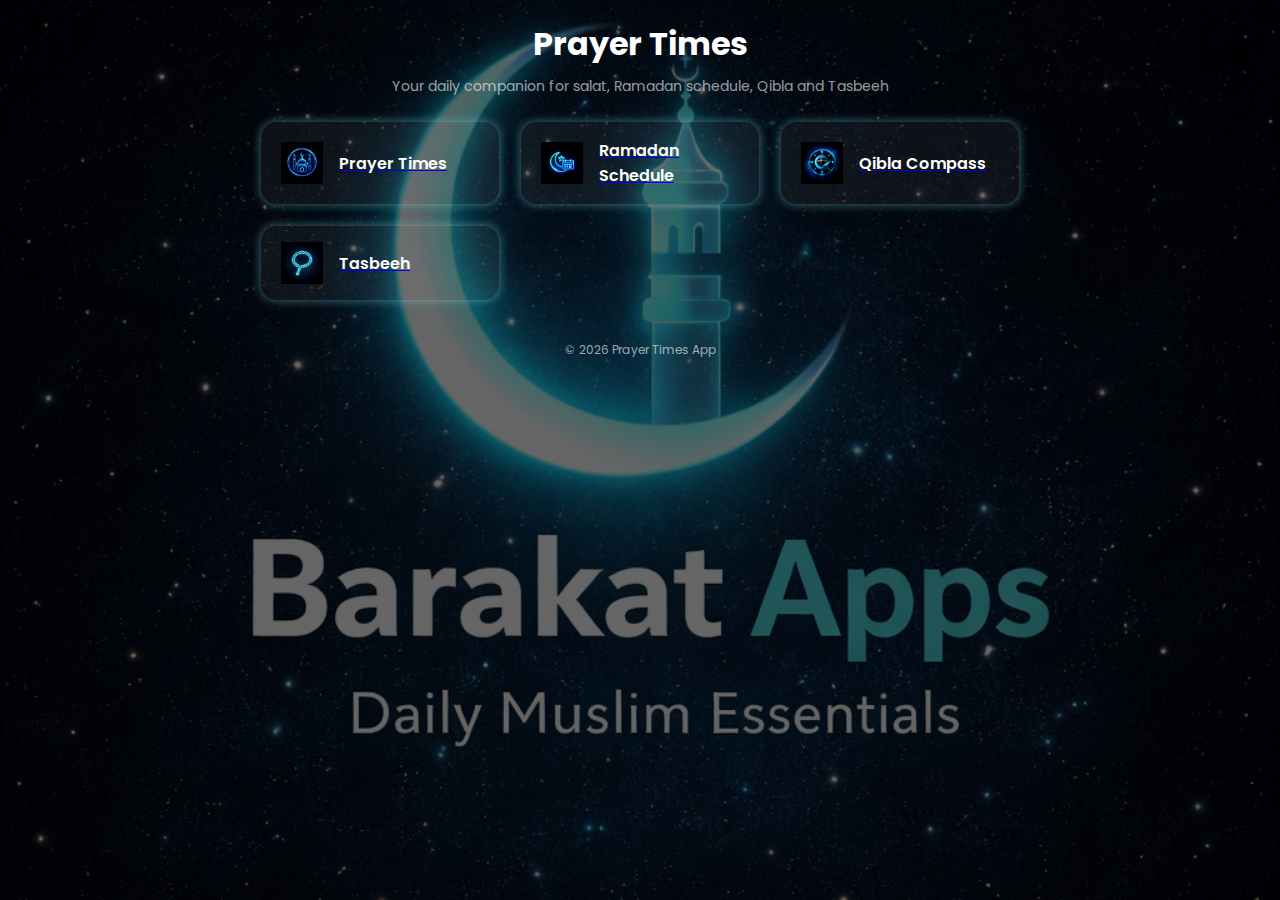
<file: index.html>
<!DOCTYPE html>
<html lang="en">
<head>
  <meta charset="UTF-8" />
  <meta name="viewport" content="width=device-width, initial-scale=1.0" />
  <title>Prayer Times Mini App</title>
  <link rel="stylesheet" href="styles.css" />
  <script defer src="main.js"></script>
</head>
<body id="home">
  <!-- Overlay to dim the background image -->
  <div class="overlay"></div>
  <div class="container">
    <h1>Prayer Times</h1>
    <p class="subtitle">Your daily companion for salat, Ramadan schedule, Qibla and Tasbeeh</p>
    <div class="card-grid">
      <a href="prayer.html" class="neon-card">
        <img src="assets/icon_prayer.png" alt="Prayer Times icon" />
        <span>Prayer Times</span>
      </a>
      <a href="ramadan.html" class="neon-card">
        <img src="assets/icon_ramadan.png" alt="Ramadan schedule icon" />
        <span>Ramadan Schedule</span>
      </a>
      <a href="qibla.html" class="neon-card">
        <img src="assets/icon_qibla.png" alt="Qibla icon" />
        <span>Qibla Compass</span>
      </a>
      <a href="tasbeeh.html" class="neon-card">
        <img src="assets/icon_tasbih.png" alt="Tasbeeh icon" />
        <span>Tasbeeh</span>
      </a>
    </div>
    <div class="footer">
      &copy; 2026 Prayer Times App
    </div>
  </div>
</body>
</html>
</file>
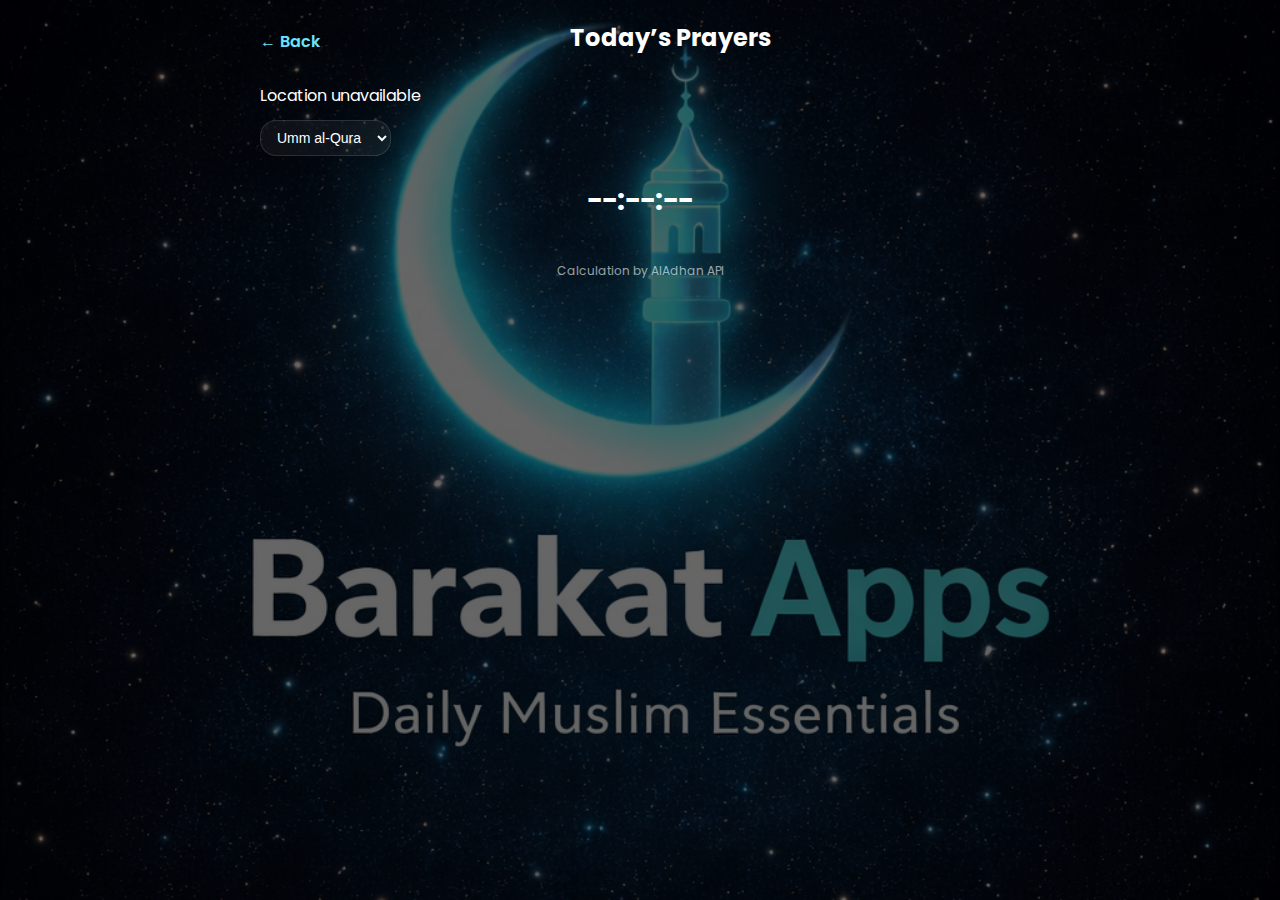
<file: prayer.html>
<!DOCTYPE html>
<html lang="en">
<head>
  <meta charset="UTF-8" />
  <meta name="viewport" content="width=device-width, initial-scale=1.0" />
  <title>Prayer Times</title>
  <link rel="stylesheet" href="styles.css" />
  <script defer src="main.js"></script>
</head>
<body id="prayer">
  <div class="overlay"></div>
  <div class="container">
    <div class="top-bar">
      <a href="index.html">← Back</a>
      <h2>Today’s Prayers</h2>
      <div></div>
    </div>
    <div id="location">Locating…</div>
    <select id="method" class="method-select">
      <option value="2">ISNA</option>
      <option value="3">MWL</option>
      <option value="4" selected>Umm al‑Qura</option>
      <option value="5">Egypt</option>
      <option value="15">Moonsighting</option>
    </select>
    <div id="next-prayer-name" class="subtitle" style="margin-top:8px"></div>
    <div id="countdown" class="countdown">--:--:--</div>
    <ul id="prayer-list" class="prayer-list"></ul>
    <div class="footer">
      Calculation by AlAdhan API
    </div>
  </div>
</body>
</html>
</file>
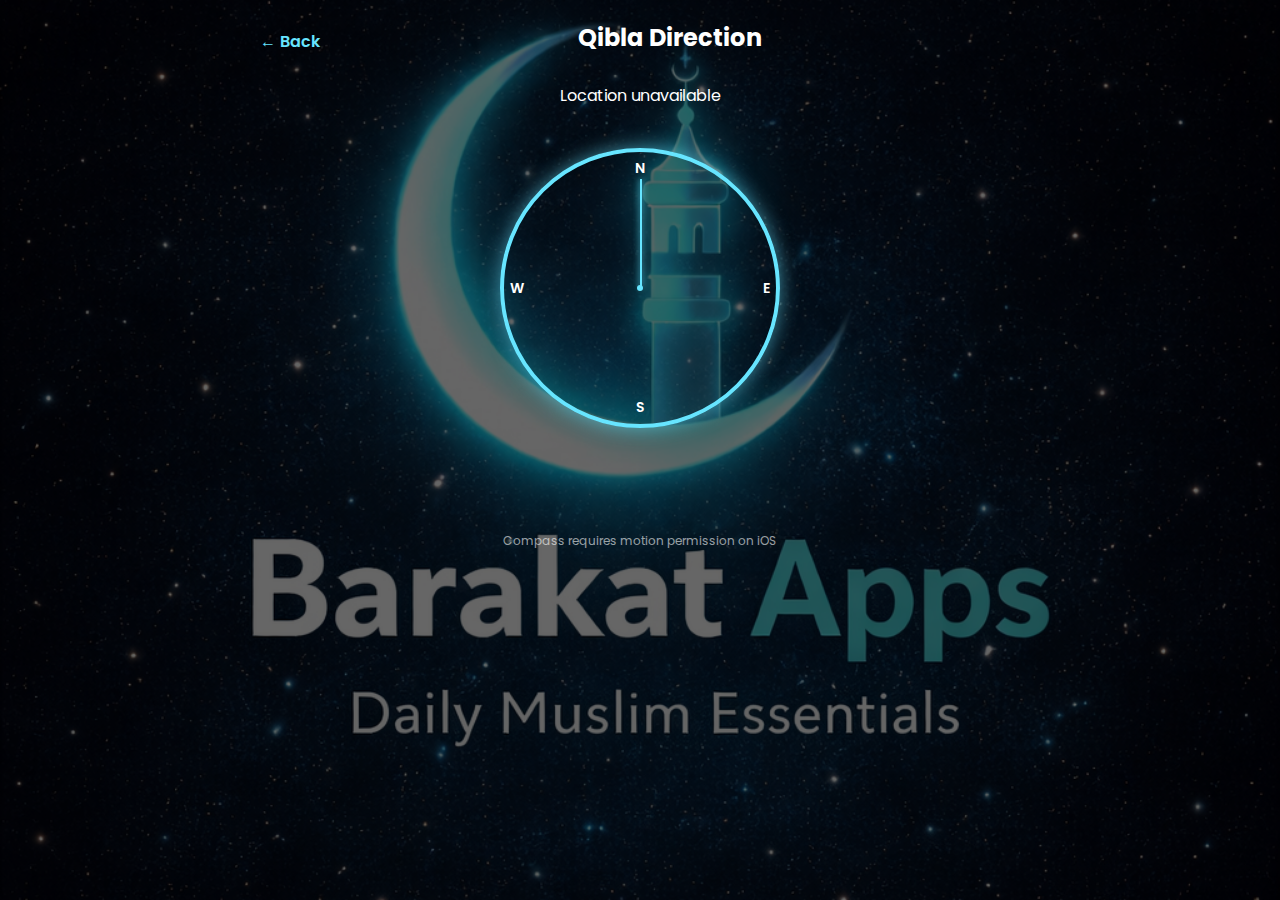
<file: qibla.html>
<!DOCTYPE html>
<html lang="en">
<head>
  <meta charset="UTF-8" />
  <meta name="viewport" content="width=device-width, initial-scale=1.0" />
  <title>Qibla Compass</title>
  <link rel="stylesheet" href="styles.css" />
  <script defer src="main.js"></script>
</head>
<body id="qibla">
  <div class="overlay"></div>
  <div class="container centered">
    <div class="top-bar" style="width:100%">
      <a href="index.html">← Back</a>
      <h2>Qibla Direction</h2>
      <div></div>
    </div>
    <div id="qibla-location">Locating…</div>
    <div class="compass-container">
      <div class="compass-dial" id="compass-dial">
        <div class="compass-arrow" id="compass-arrow"></div>
        <div class="compass-labels">
          <span class="north">N</span>
          <span class="east">E</span>
          <span class="south">S</span>
          <span class="west">W</span>
        </div>
      </div>
    </div>
    <div id="qibla-info" class="subtitle"></div>
    <div class="footer">Compass requires motion permission on iOS</div>
  </div>
</body>
</html>
</file>
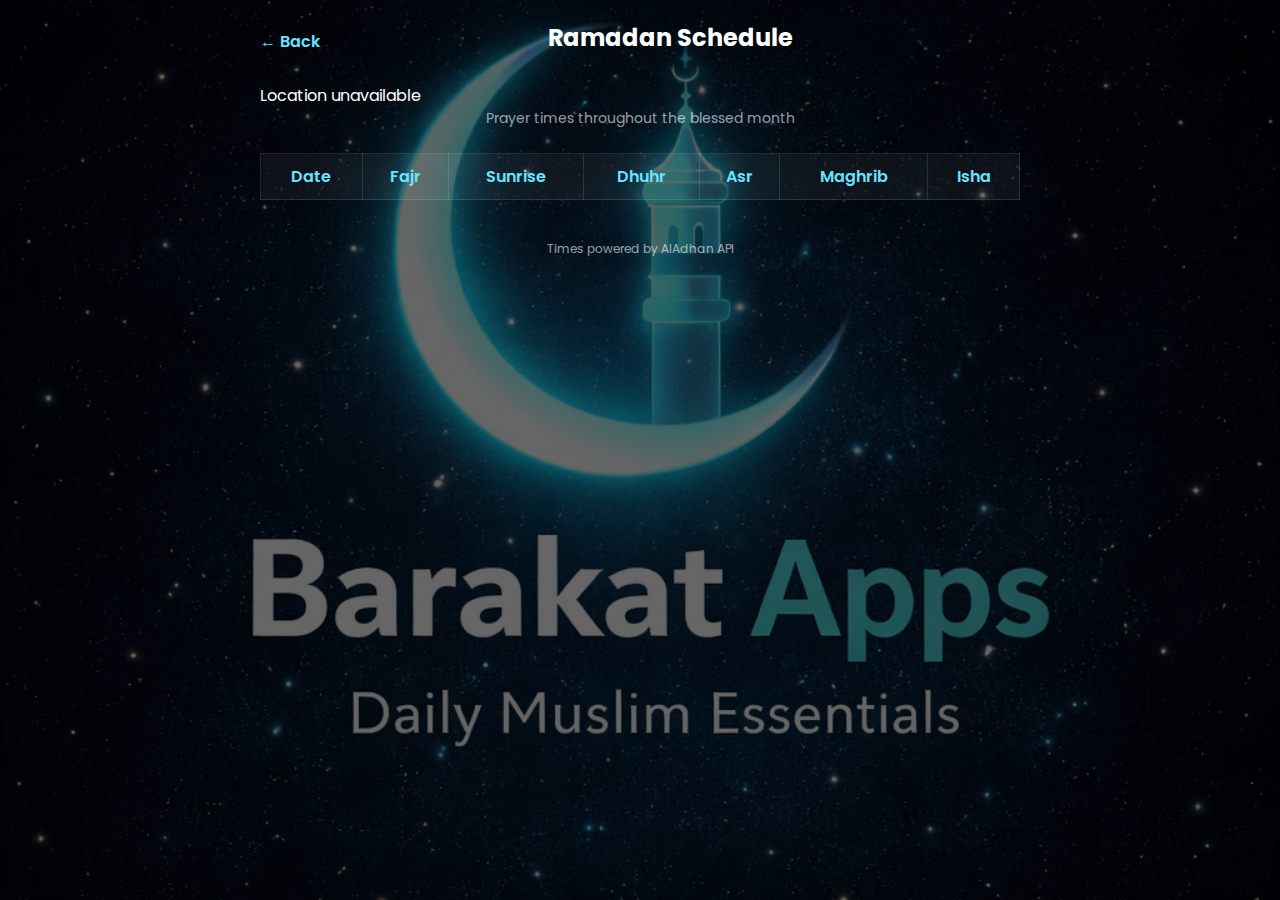
<file: ramadan.html>
<!DOCTYPE html>
<html lang="en">
<head>
  <meta charset="UTF-8" />
  <meta name="viewport" content="width=device-width, initial-scale=1.0" />
  <title>Ramadan Schedule</title>
  <link rel="stylesheet" href="styles.css" />
  <script defer src="main.js"></script>
</head>
<body id="ramadan">
  <div class="overlay"></div>
  <div class="container">
    <div class="top-bar">
      <a href="index.html">← Back</a>
      <h2>Ramadan Schedule</h2>
      <div></div>
    </div>
    <div id="ramadan-location">Locating…</div>
    <p class="subtitle">Prayer times throughout the blessed month</p>
    <table id="ramadan-table" class="ramadan-table">
      <thead>
        <tr>
          <th>Date</th>
          <th>Fajr</th>
          <th>Sunrise</th>
          <th>Dhuhr</th>
          <th>Asr</th>
          <th>Maghrib</th>
          <th>Isha</th>
        </tr>
      </thead>
      <tbody></tbody>
    </table>
    <div class="footer">Times powered by AlAdhan API</div>
  </div>
</body>
</html>
</file>
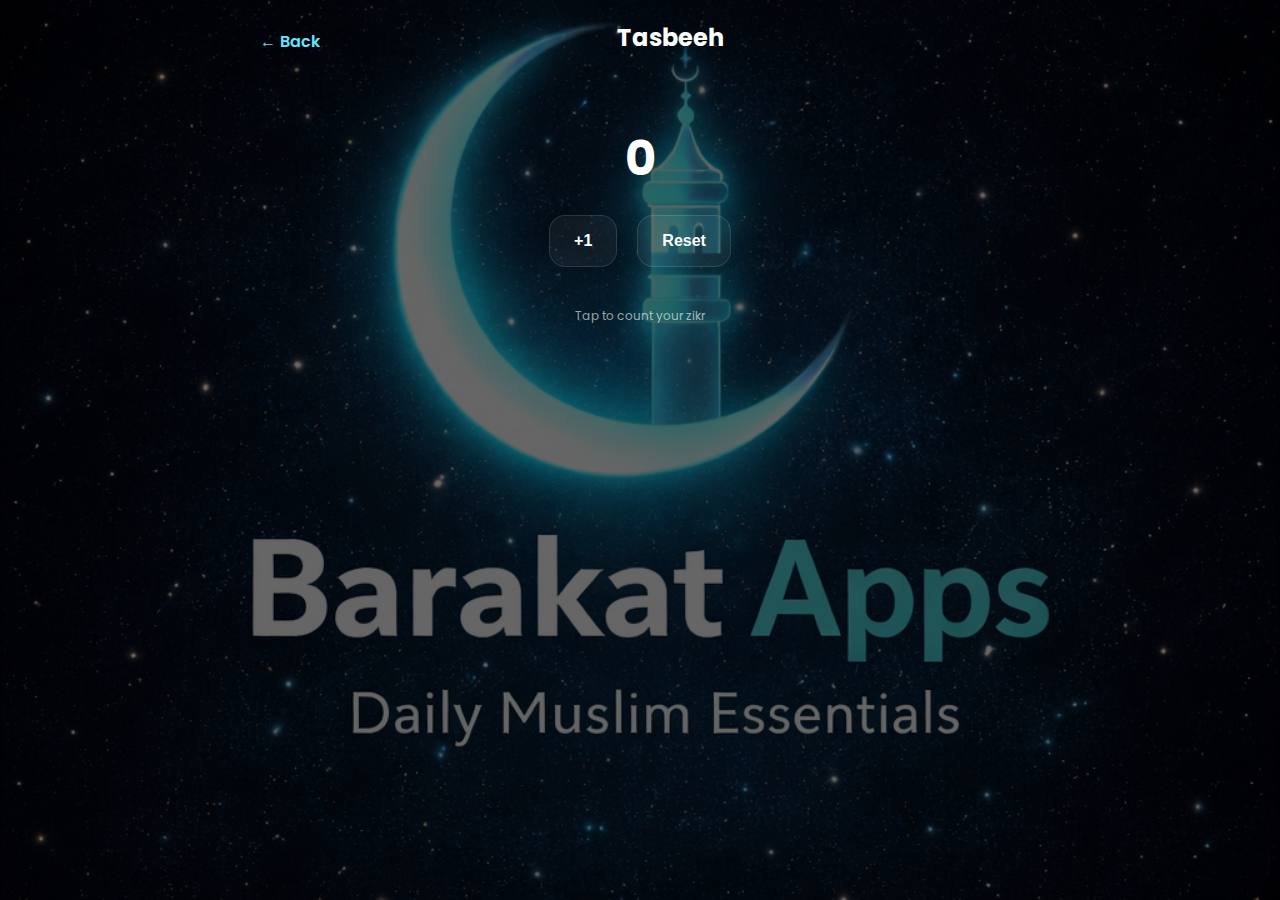
<file: tasbeeh.html>
<!DOCTYPE html>
<html lang="en">
<head>
  <meta charset="UTF-8" />
  <meta name="viewport" content="width=device-width, initial-scale=1.0" />
  <title>Tasbeeh</title>
  <link rel="stylesheet" href="styles.css" />
  <script defer src="main.js"></script>
</head>
<body id="tasbeeh">
  <div class="overlay"></div>
  <div class="container centered">
    <div class="top-bar" style="width:100%">
      <a href="index.html">← Back</a>
      <h2>Tasbeeh</h2>
      <div></div>
    </div>
    <div id="tasbeeh-count" class="tasbeeh-counter">0</div>
    <div class="tasbeeh-buttons">
      <button id="tasbeeh-increment">+1</button>
      <button id="tasbeeh-reset">Reset</button>
    </div>
    <div class="footer">Tap to count your zikr</div>
  </div>
</body>
</html>
</file>
<file: styles.css>
/*
 * Global styles for the Prayer Times Telegram mini app.
 *
 * The design borrows inspiration from the original Android app shipped by the
 * user: dark backgrounds punctuated by bright neon accents and subtle glass
 * effects. This stylesheet defines a handful of utility classes which can
 * easily be reused across multiple pages. Variables are defined on the
 * :root selector so the neon colour or other palette items can be tweaked
 * globally from one place.
 */

/* Import our preferred font. Poppins is a modern sans‑serif that pairs
   nicely with a minimalist interface. If the font fails to load the
   browser will fall back to system defaults. */
@import url('https://fonts.googleapis.com/css2?family=Poppins:wght@400;600;700;900&display=swap');

/* CSS variables for colours and sizing. Adjust the neon colour here to
   update the entire theme. */
:root {
  --neon-color: #67E5FF;
  --bg-color: #0a1015;
  --card-bg: rgba(255, 255, 255, 0.05);
  --card-border: rgba(255, 255, 255, 0.12);
  --text-color: #ffffff;
  --text-muted: rgba(255, 255, 255, 0.6);
  --radius: 16px;
}

/* Apply a global reset and set default font. */
* {
  box-sizing: border-box;
  margin: 0;
  padding: 0;
}

body {
  font-family: 'Poppins', sans-serif;
  color: var(--text-color);
  background: var(--bg-color) url('assets/cosmic_bg.png') no-repeat center center fixed;
  background-size: cover;
  min-height: 100vh;
  position: relative;
  overflow-x: hidden;
}

/* A dark overlay to improve contrast of text on top of the bright background
   image. Each page includes an element with the class `.overlay` placed
   beneath the actual content. */
.overlay {
  position: absolute;
  top: 0;
  left: 0;
  right: 0;
  bottom: 0;
  background: rgba(0, 0, 0, 0.6);
  z-index: 0;
}

/* Wrapper for the main content to ensure it sits above the overlay and is
   centered horizontally. This class also applies a responsive max width so
   the cards don't span the entire viewport on large screens. */
.container {
  position: relative;
  z-index: 1;
  max-width: 800px;
  margin: 0 auto;
  padding: 20px;
}

/* Page headings. Use larger font weights for emphasis and reduce opacity on
   subtitles. */
h1,
h2,
h3 {
  font-weight: 700;
}

h1 {
  font-size: 32px;
  margin-bottom: 8px;
  text-align: center;
}

h2 {
  font-size: 24px;
  margin-bottom: 8px;
}

h3 {
  font-size: 18px;
  margin-bottom: 6px;
}

.subtitle {
  font-size: 14px;
  color: var(--text-muted);
  text-align: center;
  margin-bottom: 24px;
}

/* A simple horizontal stack for navigation bars or header tools. */
.top-bar {
  display: flex;
  align-items: center;
  justify-content: space-between;
  margin-bottom: 20px;
}

.top-bar a {
  color: var(--neon-color);
  text-decoration: none;
  font-weight: 600;
}

/* Neon card component used on the home page and elsewhere. The card has a
   translucent background, a subtle border and a glowing shadow. On hover
   cards raise slightly and increase the glow intensity. */
.neon-card {
  background: var(--card-bg);
  border: 1px solid var(--card-border);
  border-radius: var(--radius);
  padding: 16px 20px;
  display: flex;
  align-items: center;
  gap: 16px;
  cursor: pointer;
  transition: transform 0.25s ease, box-shadow 0.25s ease;
  box-shadow: 0 0 10px rgba(103, 229, 255, 0.4);
  position: relative;
}

.neon-card:hover {
  transform: translateY(-4px);
  box-shadow: 0 0 18px rgba(103, 229, 255, 0.6);
}

.neon-card img {
  width: 42px;
  height: 42px;
  flex-shrink: 0;
}

.neon-card span {
  font-size: 16px;
  font-weight: 600;
  color: var(--text-color);
}

/* Grid layout for home page cards. Two cards per row on medium screens and
   a single column on small devices. */
.card-grid {
  display: grid;
  grid-template-columns: repeat(auto-fit, minmax(200px, 1fr));
  gap: 20px;
}

/* Small utility to center content vertically and horizontally. */
.centered {
  display: flex;
  align-items: center;
  justify-content: center;
  flex-direction: column;
}

/* Style for lists of prayer times. The next prayer is highlighted using the
   `.highlight` class. */
.prayer-list {
  list-style: none;
  margin-top: 20px;
}

.prayer-list li {
  display: flex;
  justify-content: space-between;
  align-items: center;
  padding: 12px 16px;
  margin-bottom: 8px;
  background: var(--card-bg);
  border: 1px solid var(--card-border);
  border-radius: var(--radius);
  transition: background 0.2s ease;
}

.prayer-list li.highlight {
  background: rgba(103, 229, 255, 0.15);
  border-color: var(--neon-color);
}

.prayer-list li span:first-child {
  font-weight: 600;
}

.countdown {
  font-size: 28px;
  font-weight: 700;
  text-align: center;
  margin-top: 12px;
}

/* Dropdown for selecting calculation method. */
.method-select {
  margin-top: 12px;
  padding: 8px 12px;
  border-radius: var(--radius);
  background: var(--card-bg);
  border: 1px solid var(--card-border);
  color: var(--text-color);
  font-size: 14px;
}

/* Table styles for Ramadan schedule. */
.ramadan-table {
  width: 100%;
  border-collapse: collapse;
  margin-top: 20px;
}

.ramadan-table th,
.ramadan-table td {
  padding: 10px;
  text-align: center;
  border: 1px solid var(--card-border);
}

.ramadan-table th {
  background: var(--card-bg);
  color: var(--neon-color);
  font-weight: 600;
}

.ramadan-table tr:nth-child(even) td {
  background: rgba(255, 255, 255, 0.03);
}

.ramadan-table tr.highlight td {
  background: rgba(103, 229, 255, 0.15);
}

/* Styles for the compass. The container is a square that scales with the
   viewport; the compass dial and the arrow are drawn with CSS. */
.compass-container {
  position: relative;
  width: 280px;
  height: 280px;
  margin: 40px auto;
}

.compass-dial {
  position: absolute;
  top: 0;
  left: 0;
  width: 100%;
  height: 100%;
  border: 4px solid var(--neon-color);
  border-radius: 50%;
  box-shadow: 0 0 20px rgba(103, 229, 255, 0.6);
  display: flex;
  align-items: center;
  justify-content: center;
}

.compass-dial::before {
  content: '';
  position: absolute;
  top: 50%;
  left: 50%;
  transform: translate(-50%, -50%);
  width: 6px;
  height: 6px;
  background: var(--neon-color);
  border-radius: 50%;
}

.compass-arrow {
  width: 2px;
  height: 40%;
  background: var(--neon-color);
  position: absolute;
  top: 10%;
  left: 50%;
  transform-origin: 50% 90%;
  box-shadow: 0 0 6px var(--neon-color);
}

.compass-labels {
  position: absolute;
  top: 0;
  left: 0;
  width: 100%;
  height: 100%;
  display: flex;
  align-items: center;
  justify-content: center;
  pointer-events: none;
}

.compass-labels span {
  position: absolute;
  color: var(--text-color);
  font-size: 14px;
  font-weight: 600;
}

.compass-labels .north { top: 6px; left: 50%; transform: translateX(-50%); }
.compass-labels .east  { right: 6px; top: 50%; transform: translateY(-50%); }
.compass-labels .south { bottom: 6px; left: 50%; transform: translateX(-50%); }
.compass-labels .west  { left: 6px; top: 50%; transform: translateY(-50%); }

/* Styles for the Tasbeeh counter. */
.tasbeeh-counter {
  font-size: 48px;
  font-weight: 700;
  margin-top: 40px;
  text-align: center;
}

.tasbeeh-buttons {
  display: flex;
  justify-content: center;
  gap: 20px;
  margin-top: 20px;
}

.tasbeeh-buttons button {
  padding: 16px 24px;
  font-size: 16px;
  font-weight: 600;
  border: 1px solid var(--card-border);
  border-radius: var(--radius);
  background: var(--card-bg);
  color: var(--text-color);
  cursor: pointer;
  transition: background 0.2s ease, box-shadow 0.2s ease;
}

.tasbeeh-buttons button:hover {
  background: rgba(103, 229, 255, 0.15);
  box-shadow: 0 0 12px rgba(103, 229, 255, 0.5);
}

.footer {
  margin-top: 40px;
  text-align: center;
  font-size: 12px;
  color: var(--text-muted);
}
</file>
